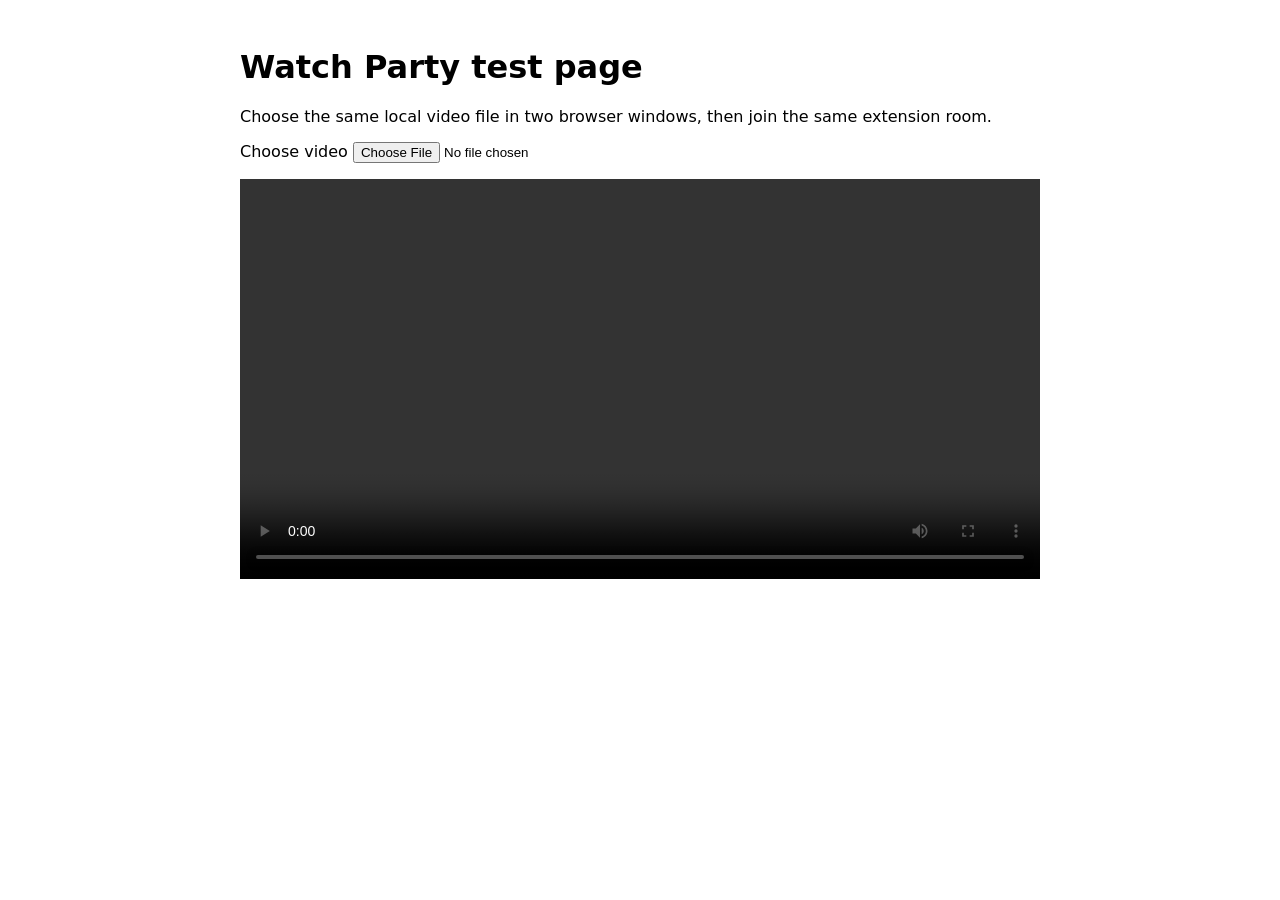
<file: test-page/index.html>
<!doctype html>
<html lang="en">
  <head>
    <meta charset="utf-8">
    <meta name="viewport" content="width=device-width, initial-scale=1">
    <title>Watch Party Test Video</title>
    <style>body{font:16px system-ui,sans-serif;max-width:800px;margin:3rem auto;padding:0 1rem}video{display:block;width:100%;margin-top:1rem;background:#111}</style>
  </head>
  <body>
    <h1>Watch Party test page</h1>
    <p>Choose the same local video file in two browser windows, then join the same extension room.</p>
    <label>Choose video <input id="file" type="file" accept="video/*"></label>
    <video id="video" controls></video>
    <script>
      const input = document.querySelector('#file'); const video = document.querySelector('#video');
      input.addEventListener('change', () => { const file = input.files[0]; if (file) video.src = URL.createObjectURL(file); });
    </script>
  </body>
</html>
</file>
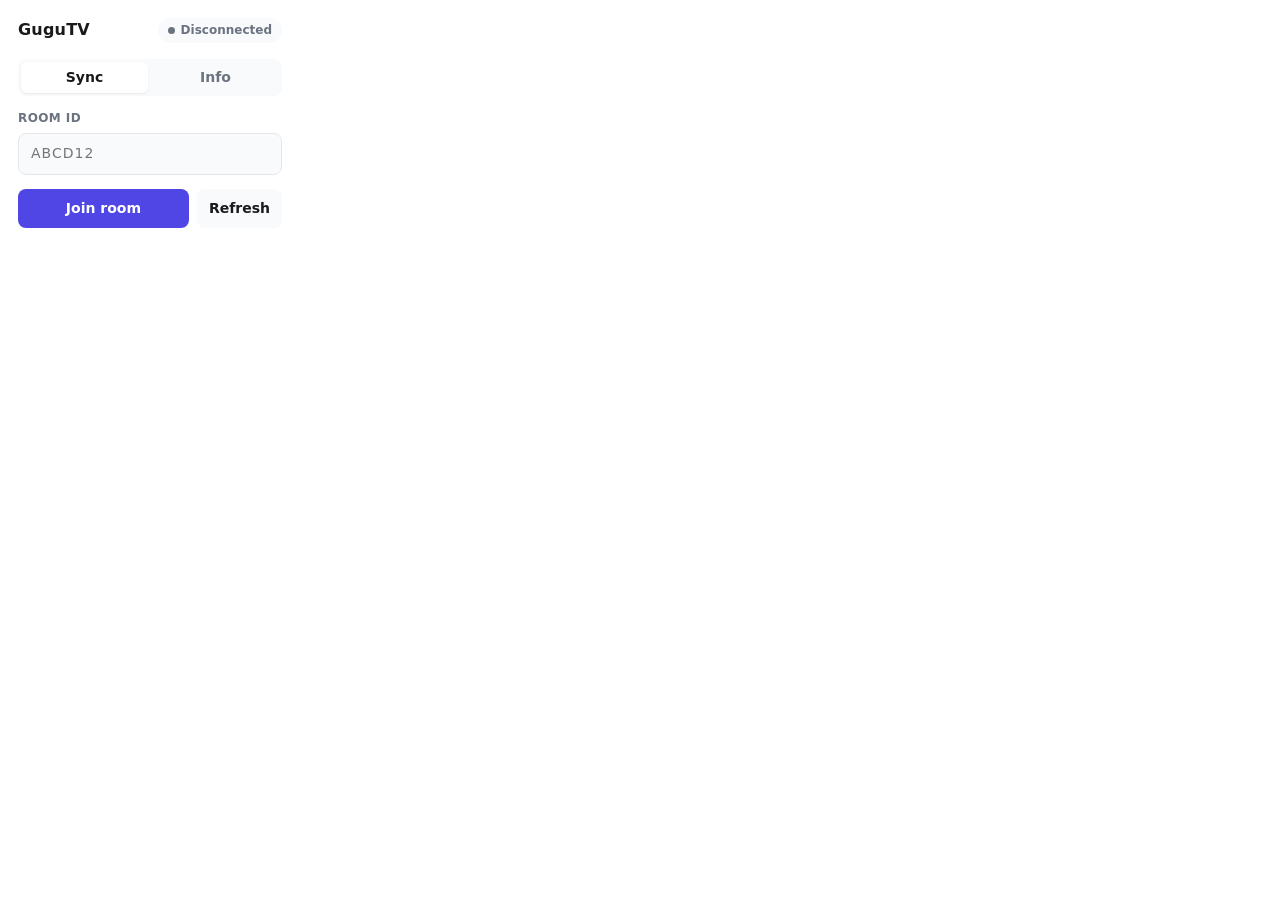
<file: extension/popup.html>
<!doctype html>
<html lang="en">
  <head>
    <meta charset="utf-8">
    <meta name="viewport" content="width=device-width, initial-scale=1">
    <link rel="stylesheet" href="popup.css">
    <title>GuguTV</title>
  </head>
  <body>
    <main>
      <header>
        <h1>GuguTV</h1>
        <p id="status" class="status disconnected">Disconnected</p>
      </header>
      <nav class="tabs">
        <button type="button" class="tab active" data-tab="sync">Sync</button>
        <button type="button" class="tab" data-tab="info">Info</button>
      </nav>
      <section id="tab-sync" class="tab-panel">
        <label for="room">Room ID</label>
        <input id="room" maxlength="12" autocomplete="off" placeholder="ABCD12">
        <div class="actions">
          <button id="join" type="button" class="primary">Join room</button>
          <button id="leave" type="button" class="secondary" hidden>Leave</button>
          <button id="refresh" type="button" class="icon-button" title="Re-sync video listeners" aria-label="Refresh sync">Refresh </button>
        </div>
        <p id="error" role="alert"></p>
      </section>
      <section id="tab-info" class="tab-panel" hidden>
        <h2>Supported sites</h2>
        <ul class="site-list">
          <li>Disney+ Hotstar</li>
          <li>Amazon Prime Video</li>
        </ul>
        <h2>How it works</h2>
        <ol class="steps">
          <li>Open a supported video site in each participant's browser.</li>
          <li>One person picks a Room ID and shares it; everyone else enters it here and clicks Join room.</li>
          <li>Play, pause and seek then sync automatically for everyone in the room.</li>
          <li>If playback ever looks stuck or out of sync (e.g. right after an ad), click the ⟳ button to re-attach.</li>
        </ol>
      </section>
    </main>
    <script src="popup.js"></script>
  </body>
</html>
</file>
<file: extension/popup.css>
:root {
  color-scheme: light dark;
  --bg: #ffffff;
  --fg: #1a1a1a;
  --muted: #6b7280;
  --border: #e5e7eb;
  --surface: #f9fafb;
  --accent: #4f46e5;
  --accent-fg: #ffffff;
  --danger: #dc2626;
  --success: #16a34a;
  --warning: #d97706;
  font: 14px/1.4 -apple-system, BlinkMacSystemFont, "Segoe UI", system-ui, sans-serif;
}

@media (prefers-color-scheme: dark) {
  :root {
    --bg: #17181c;
    --fg: #f2f2f2;
    --muted: #9aa0aa;
    --border: #2b2d33;
    --surface: #202127;
  }
}

* { box-sizing: border-box; }
body { width: 300px; margin: 0; background: var(--bg); color: var(--fg); }
main { padding: 18px; }

header { display: flex; align-items: center; justify-content: space-between; gap: 8px; margin-bottom: 16px; }
h1 { font-size: 16px; margin: 0; letter-spacing: .2px; }

.tabs { display: flex; gap: 4px; margin-bottom: 14px; background: var(--surface); border-radius: 8px; padding: 3px; }
.tab { flex: 1; border: none; background: transparent; color: var(--muted); font: inherit; font-weight: 600; padding: 6px 8px; border-radius: 6px; cursor: pointer; }
.tab.active { background: var(--bg); color: var(--fg); box-shadow: 0 1px 2px rgba(0,0,0,.08); }

.tab-panel h2 { font-size: 12px; margin: 0 0 8px; text-transform: uppercase; letter-spacing: .4px; color: var(--muted); }
.tab-panel h2:not(:first-child) { margin-top: 16px; }
.site-list, .steps { margin: 0; padding-left: 20px; }
.site-list li, .steps li { margin-bottom: 6px; }

.status { display: inline-flex; align-items: center; gap: 6px; margin: 0; padding: 4px 10px; border-radius: 999px; background: var(--surface); font-size: 12px; font-weight: 600; white-space: nowrap; }
.status::before { content: ""; width: 7px; height: 7px; border-radius: 50%; background: currentColor; flex: 0 0 auto; }
.status.connected { color: var(--success); }
.status.connecting, .status.reconnecting { color: var(--warning); }
.status.disconnected { color: var(--muted); }

label { display: block; margin: 0 0 6px; font-weight: 600; font-size: 12px; color: var(--muted); text-transform: uppercase; letter-spacing: .4px; }
input { display: block; width: 100%; padding: 10px 12px; margin-bottom: 14px; border: 1px solid var(--border); border-radius: 8px; background: var(--surface); color: var(--fg); font: inherit; text-transform: uppercase; letter-spacing: 1px; }
input:focus { outline: 2px solid var(--accent); outline-offset: 1px; }

.actions { display: flex; gap: 8px; align-items: stretch; }
.actions button { border: none; border-radius: 8px; padding: 10px 12px; font: inherit; font-weight: 600; cursor: pointer; }
.primary, .secondary { flex: 1; }
.primary { background: var(--accent); color: var(--accent-fg); }
.primary:hover { filter: brightness(1.08); }
.secondary { background: var(--surface); color: var(--danger); border: 1px solid var(--border); }
.secondary:hover { background: color-mix(in srgb, var(--danger) 12%, var(--surface)); }
.icon-button { flex: 0 0 auto; padding: 10px 16px; background: var(--surface); color: var(--fg); border: 1px solid var(--border); font-size: 13px; font-weight: 600; line-height: 1; white-space: nowrap; display: flex; align-items: center; justify-content: center; }
.icon-button:hover { background: color-mix(in srgb, var(--accent) 14%, var(--surface)); }
.icon-button:disabled { opacity: .7; cursor: default; }

#error { min-height: 1em; color: var(--danger); margin: 10px 0 0; font-size: 12px; }
</file>
